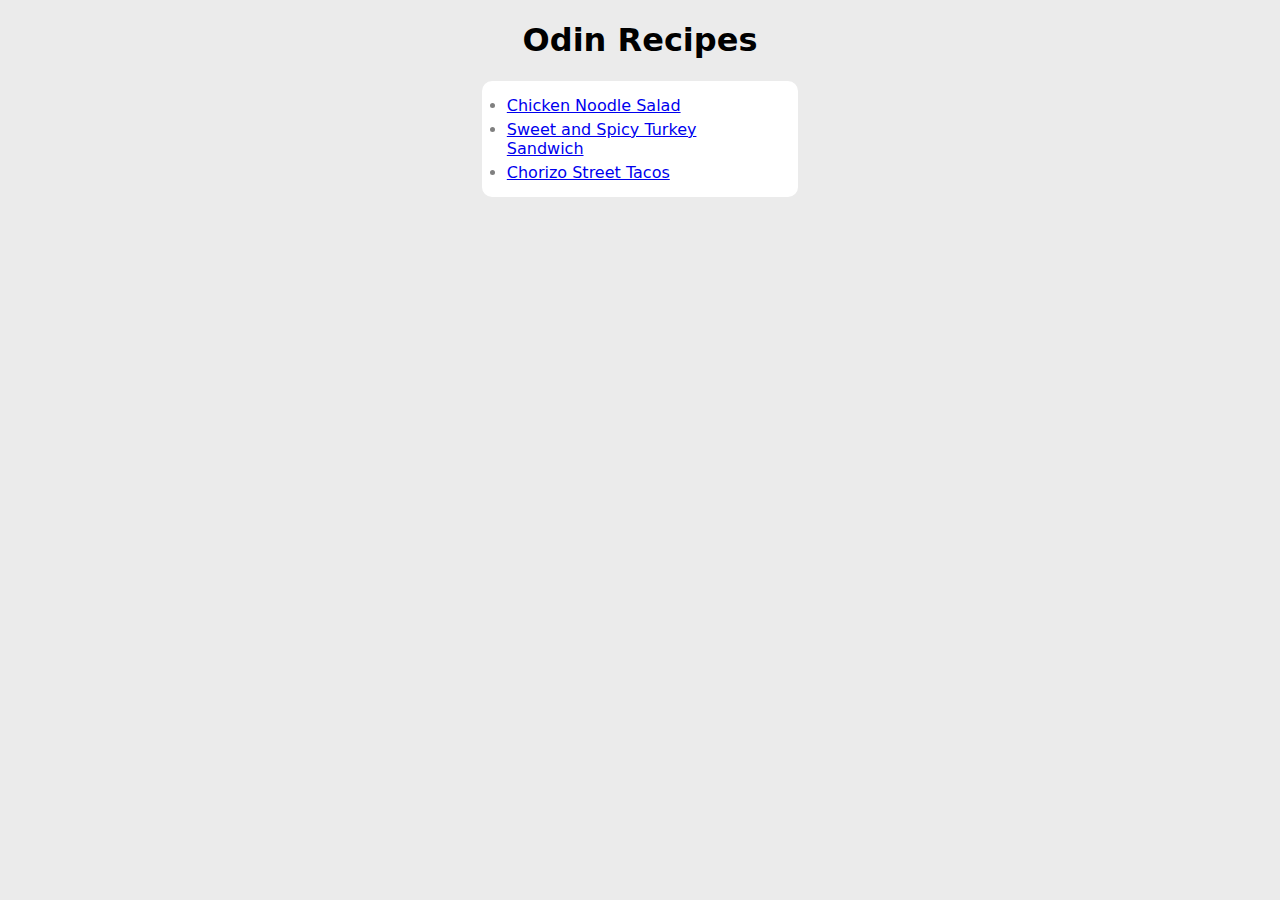
<file: index.html>
<!DOCTYPE html>

<html lang="en">
	<head>
		<meta charset="utf-8">
        <!-- something else goes here, but I forgot -->
		<meta name="viewport" content="width=device-width, initial-scale=1.0" > 

		<title>Recipes</title>
	</head>

	<body>
		<h1>Odin Recipes</h1>		
		
		<ul>
			<li>
				<a href="./recipes/chicken-noodle-salad.html">Chicken Noodle Salad</a>
			</li>
			<li>
				<a href="./recipes/sweet-and-spicy-turkey-sandwich.html">Sweet and Spicy Turkey Sandwich</a>
			</li>
			<li>
				<a href="./recipes/chorizo-street-tacos.html">Chorizo Street Tacos</a>
			</li>
		</ul>

		<link rel="stylesheet" href="style.css">
	</body>

</html>
</file>
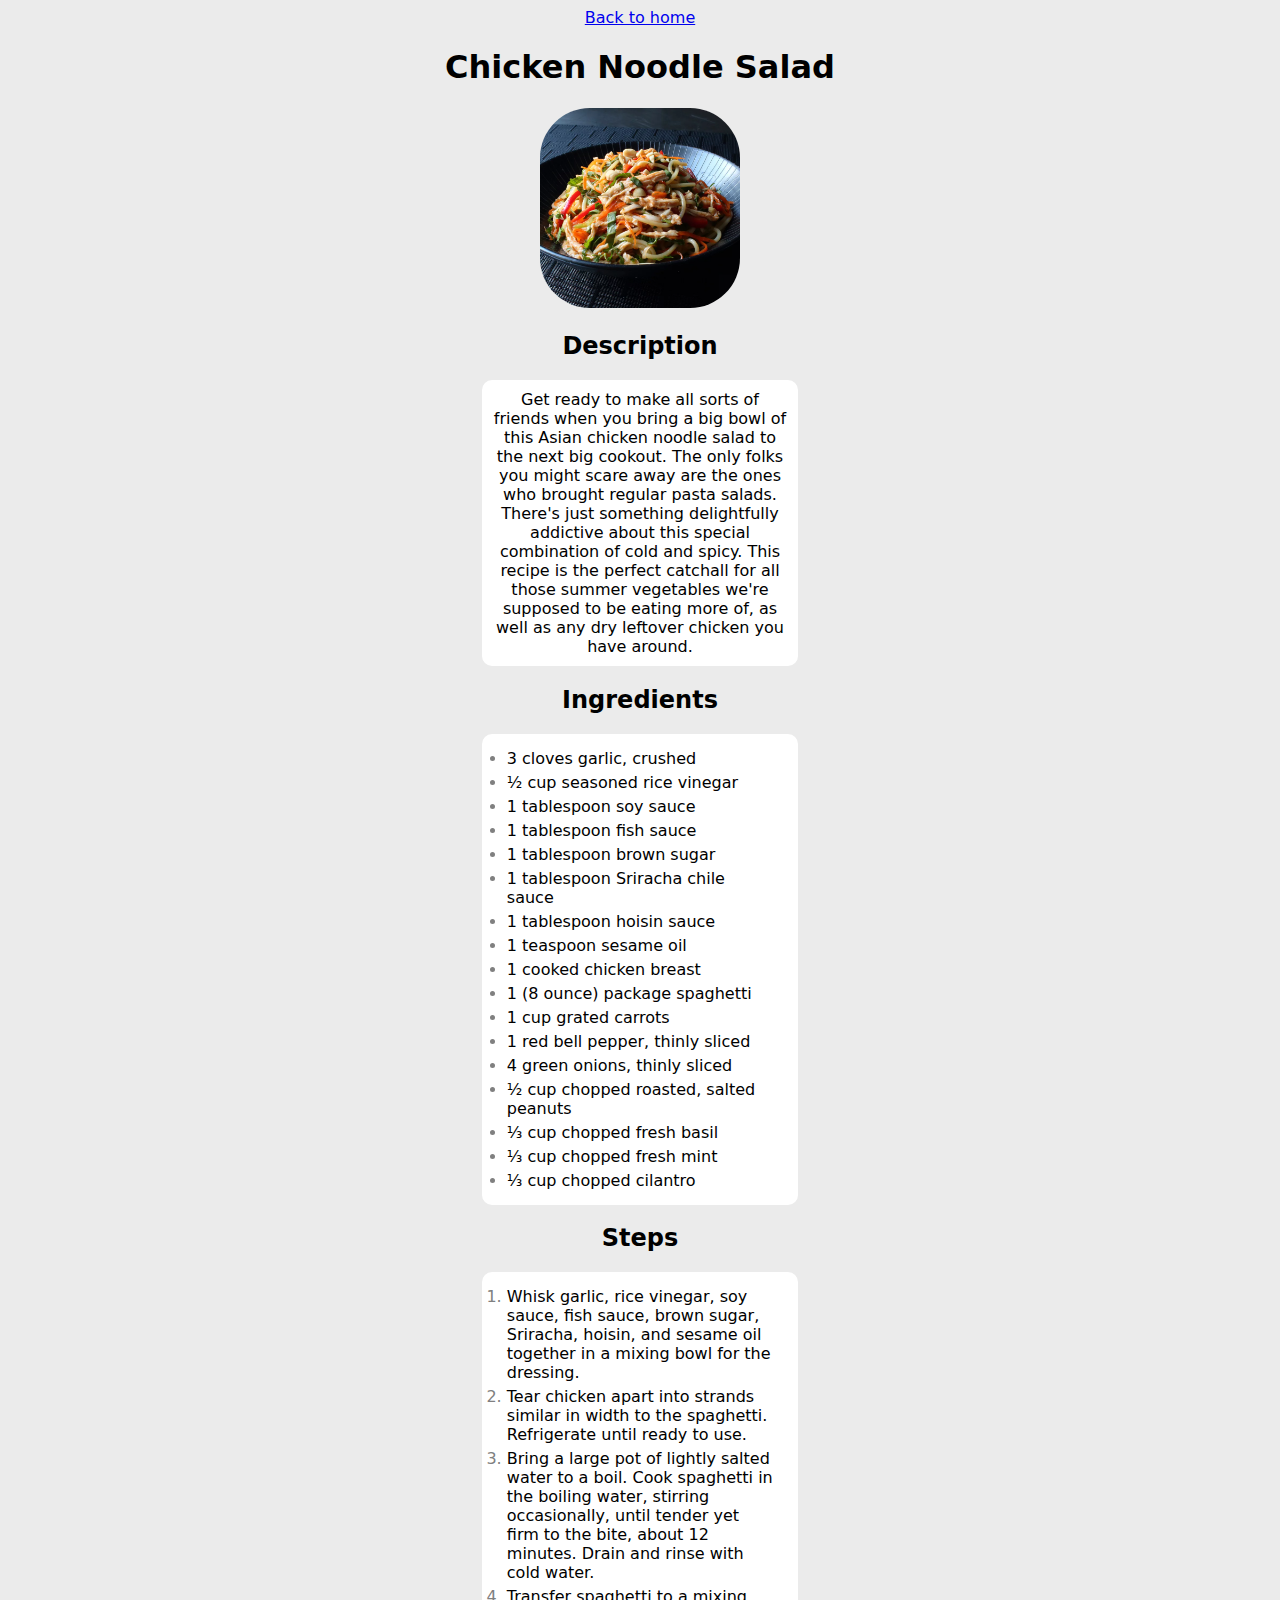
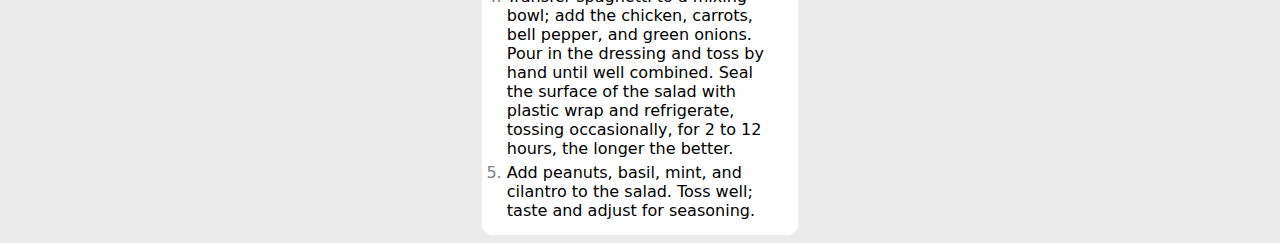
<file: recipes/chicken-noodle-salad.html>
<!DOCTYPE html>

<html lang="en">

	<head>
		<meta charset="UTF-8">
		<meta name="viewport" content="width=device-width, initial-scale=1.0">

		<title>Chicken Noodle Salad</title>
	</head>

	<body>
		<a href="../index.html">Back to home</a>
		<h1>Chicken Noodle Salad</h1>
		<img src="../images//chicken-noodle-salad.webp" alt="An image of a chicken noodle salad" width="200" height="200">
		<h2>Description</h2>
		<p>
			Get ready to make all sorts of friends when you bring a big bowl of this Asian chicken noodle 
			salad to the next big cookout. The only folks you might scare away are the ones who brought regular pasta salads. 
			There's just something delightfully addictive about this special combination of cold and spicy. This recipe is the perfect 
			catchall for all those summer vegetables we're supposed to be eating more of, as well as any dry leftover chicken you 
			have around.
		</p>
		<h2>Ingredients</h2>
		<ul>
			<li>3 cloves garlic, crushed</li>
			<li>½ cup seasoned rice vinegar</li>
			<li>1 tablespoon soy sauce</li>
			<li>1 tablespoon fish sauce</li>
			<li>1 tablespoon brown sugar</li>
			<li>1 tablespoon Sriracha chile sauce</li>
			<li>1 tablespoon hoisin sauce</li>
			<li>1 teaspoon sesame oil</li>
			<li>1 cooked chicken breast</li>
			<li>1 (8 ounce) package spaghetti</li>
			<li>1 cup grated carrots</li>
			<li>1 red bell pepper, thinly sliced</li>
			<li>4 green onions, thinly sliced</li>
			<li>½ cup chopped roasted, salted peanuts</li>
			<li>⅓ cup chopped fresh basil</li>
			<li>⅓ cup chopped fresh mint</li>
			<li>⅓ cup chopped cilantro</li>
		</ul>
		<h2>Steps</h2>
		<ol>
			<li>Whisk garlic, rice vinegar, soy sauce, fish sauce, brown sugar, Sriracha, hoisin, and sesame oil together in a mixing bowl for the dressing.</li>
			<li>Tear chicken apart into strands similar in width to the spaghetti. Refrigerate until ready to use.</li>
			<li>Bring a large pot of lightly salted water to a boil. Cook spaghetti in the boiling water, stirring occasionally, until tender yet firm to the bite, about 12 minutes. Drain and rinse with cold water.</li>
			<li>Transfer spaghetti to a mixing bowl; add the chicken, carrots, bell pepper, and green onions. Pour in the dressing and toss by hand until well combined. Seal the surface of the salad with plastic wrap and refrigerate, tossing occasionally, for 2 to 12 hours, the longer the better.</li>
			<li>Add peanuts, basil, mint, and cilantro to the salad. Toss well; taste and adjust for seasoning.</li>
		</ol>

		<link rel="stylesheet" href="../style.css">

	</body>

</html>
</file>
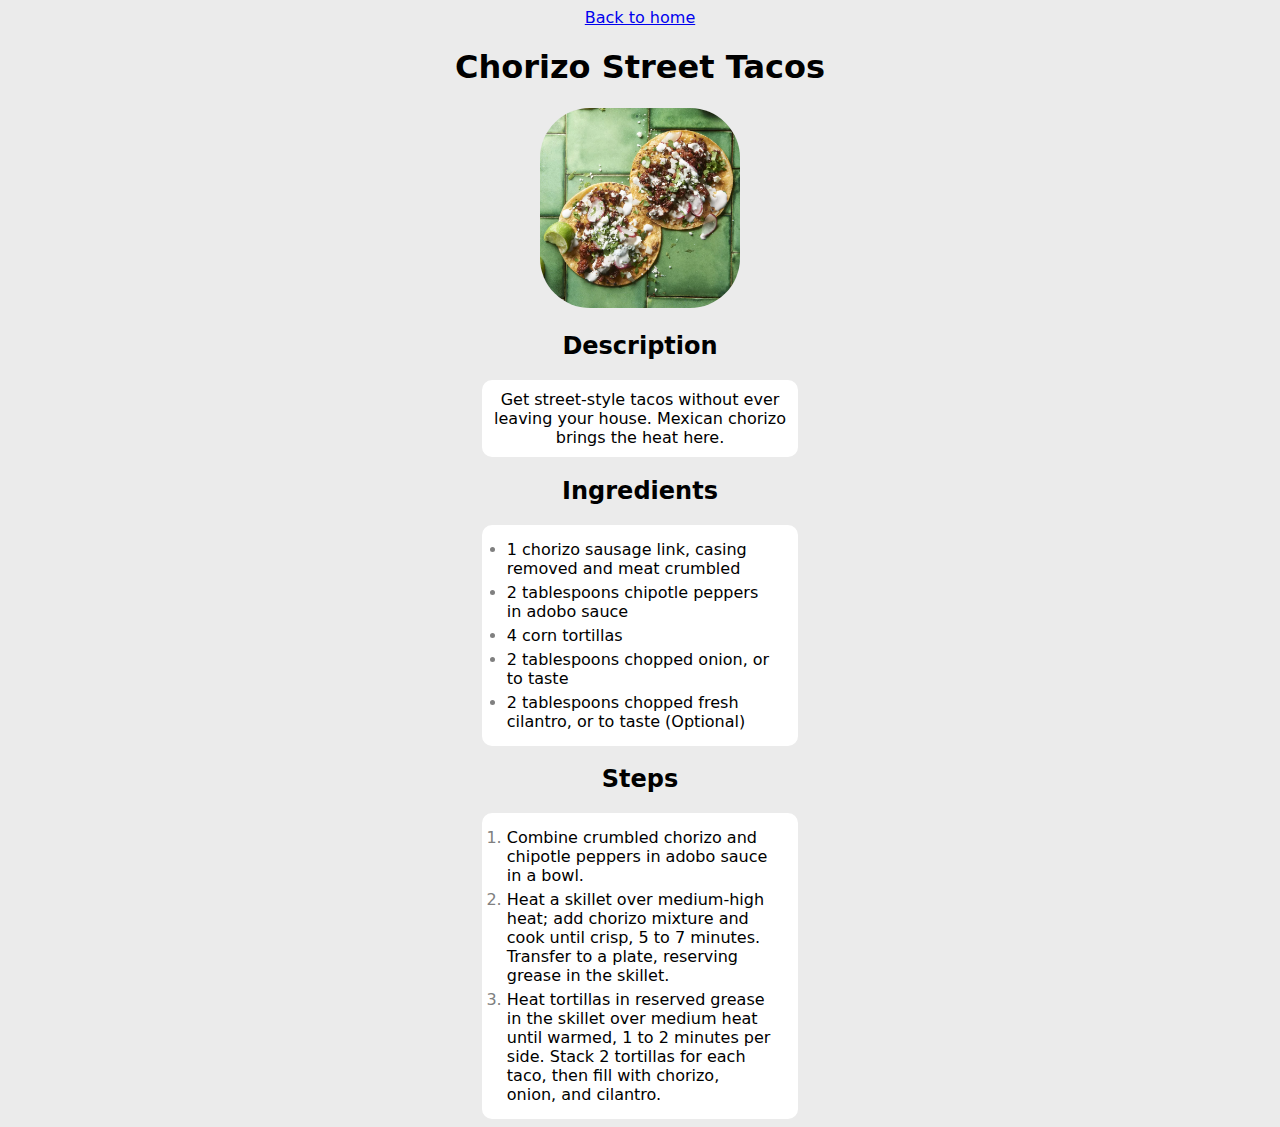
<file: recipes/chorizo-street-tacos.html>
<!DOCTYPE html>

<html lang="en">

	<head>
		<meta charset="UTF-8">
		<meta name="viewport" content="width=device-width, initial-scale=1.0">

		<title>Chorizo Street Tacos</title>
	</head>

	<body>
		<a href="../index.html">Back to home</a>
		<h1>Chorizo Street Tacos</h1>
		<img src="../images/Chorizo-Street-Tacos.webp" alt="An image of chorizo street tacos" width="200" height="200">
		<h2>Description</h2>
		<p>
			Get street-style tacos without ever leaving your house. Mexican chorizo brings the heat here.
		</p>
		<h2>Ingredients</h2>
		<ul>
			<li>1 chorizo sausage link, casing removed and meat crumbled</li>
			<li>2 tablespoons chipotle peppers in adobo sauce</li>
			<li>4 corn tortillas</li>
			<li>2 tablespoons chopped onion, or to taste</li>
			<li>2 tablespoons chopped fresh cilantro, or to taste (Optional)</li>
		</ul>
		<h2>Steps</h2>
		<ol>
			<li>Combine crumbled chorizo and chipotle peppers in adobo sauce in a bowl.</li>
			<li>Heat a skillet over medium-high heat; add chorizo mixture and cook until crisp, 5 to 7 minutes. Transfer to a plate, reserving grease in the skillet.</li>
			<li>Heat tortillas in reserved grease in the skillet over medium heat until warmed, 1 to 2 minutes per side. Stack 2 tortillas for each taco, then fill with chorizo, onion, and cilantro.</li>
		</ol>

		<link rel="stylesheet" href="../style.css">

	</body>

</html>
</file>
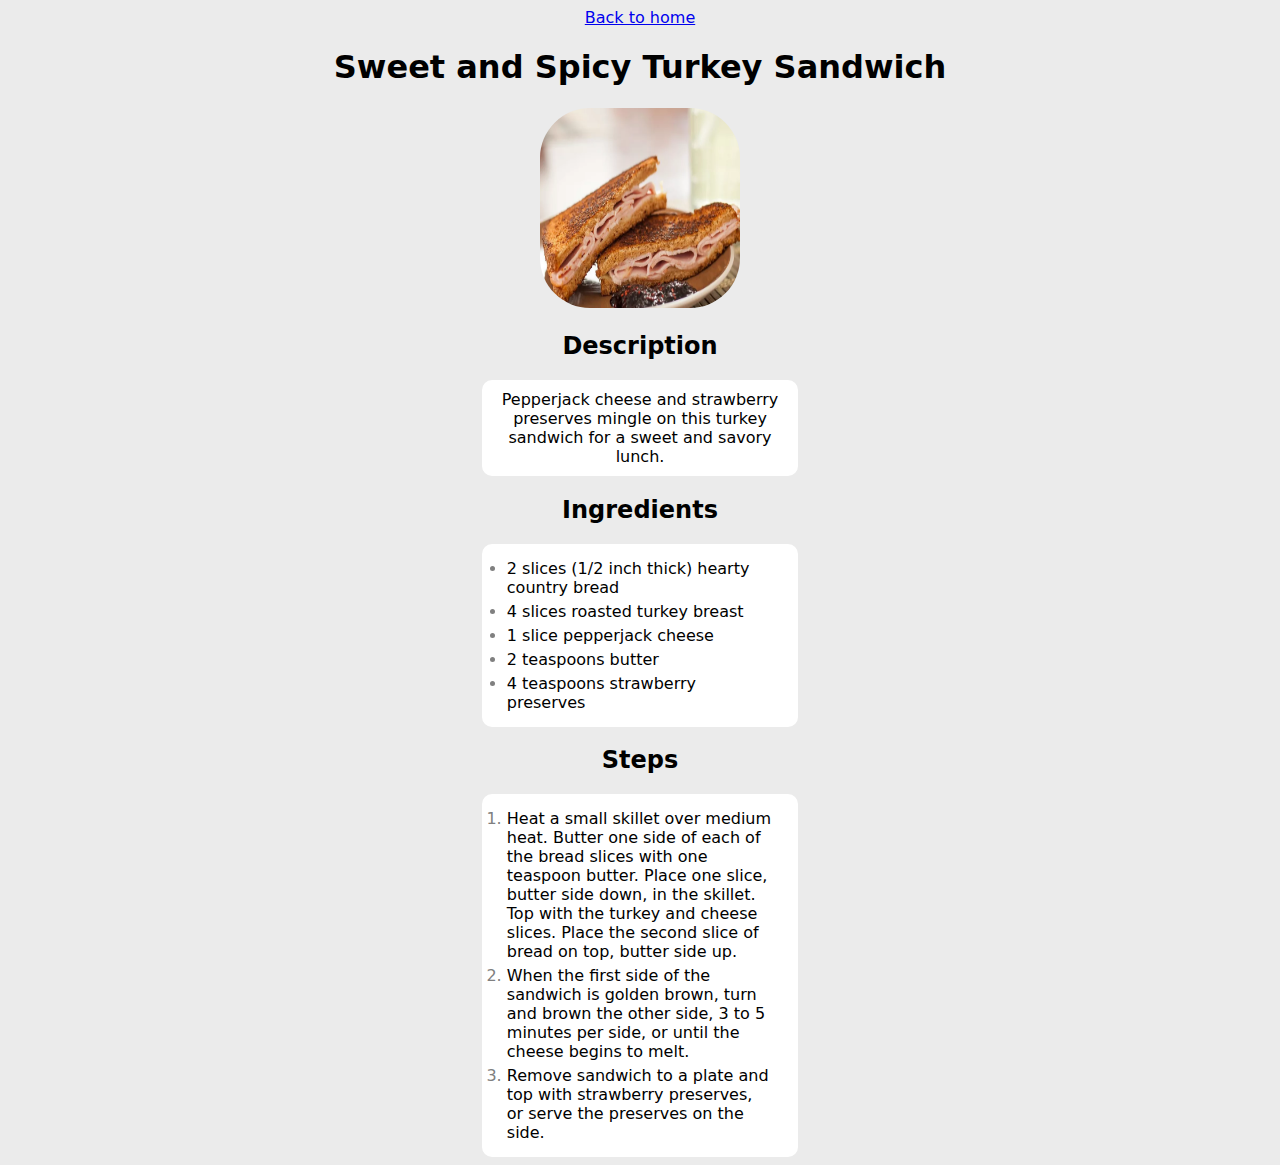
<file: recipes/sweet-and-spicy-turkey-sandwich.html>
<!DOCTYPE html>

<html lang="en">

	<head>
		<meta charset="UTF-8">
		<meta name="viewport" content="width=device-width, initial-scale=1.0">

		<title>Sweet and Spicy Turkey Sandwich</title>
	</head>

	<body>
		<a href="../index.html">Back to home</a>
		<h1>Sweet and Spicy Turkey Sandwich</h1>
		<img src="../images/Sweet-and-Spicy-Turkey-Sandwich.webp" alt="An image of a sweet and spicy turkey sandwich" width="200" height="200">
		<h2>Description</h2>
		<p>
			Pepperjack cheese and strawberry preserves mingle on this turkey sandwich for a sweet and savory lunch.
		</p>
		<h2>Ingredients</h2>
		<ul>
			<li>2 slices (1/2 inch thick) hearty country bread</li>
			<li>4 slices roasted turkey breast</li>
			<li>1 slice pepperjack cheese</li>
			<li>2 teaspoons butter</li>
			<li>4 teaspoons strawberry preserves</li>
		</ul>
		<h2>Steps</h2>
		<ol>
			<li>Heat a small skillet over medium heat. Butter one side of each of the bread slices with one teaspoon butter. Place one slice, butter side down, in the skillet. Top with the turkey and cheese slices. Place the second slice of bread on top, butter side up.</li>
			<li>When the first side of the sandwich is golden brown, turn and brown the other side, 3 to 5 minutes per side, or until the cheese begins to melt.</li>
			<li>Remove sandwich to a plate and top with strawberry preserves, or serve the preserves on the side.</li>
		</ol>

		<link rel="stylesheet" href="../style.css">

	</body>

</html>
</file>
<file: style.css>
h1 {
    text-align: center;
}

* {
    box-sizing: border-box;
    font-family: system-ui, -apple-system, BlinkMacSystemFont, 'Segoe UI', Roboto, Oxygen, Ubuntu, Cantarell, 'Open Sans', 'Helvetica Neue', sans-serif, Arial, sans-serif;
    text-align: center;
}

html {
    background-color: rgb(235, 235, 235);
}

ul,
ol,
p {
    margin: 0px auto;
    /* border: 1px solid red; */
    background-color: white;
    border-radius: 10px;
    width: 25%;
    padding: 10px;
}

img {
    margin: 0px auto;
    border-radius: 50px;
}

li {
    width: 90%;
    margin: 5px auto;
    text-align: left;

}

li::marker {
    color: gray;
}
</file>
